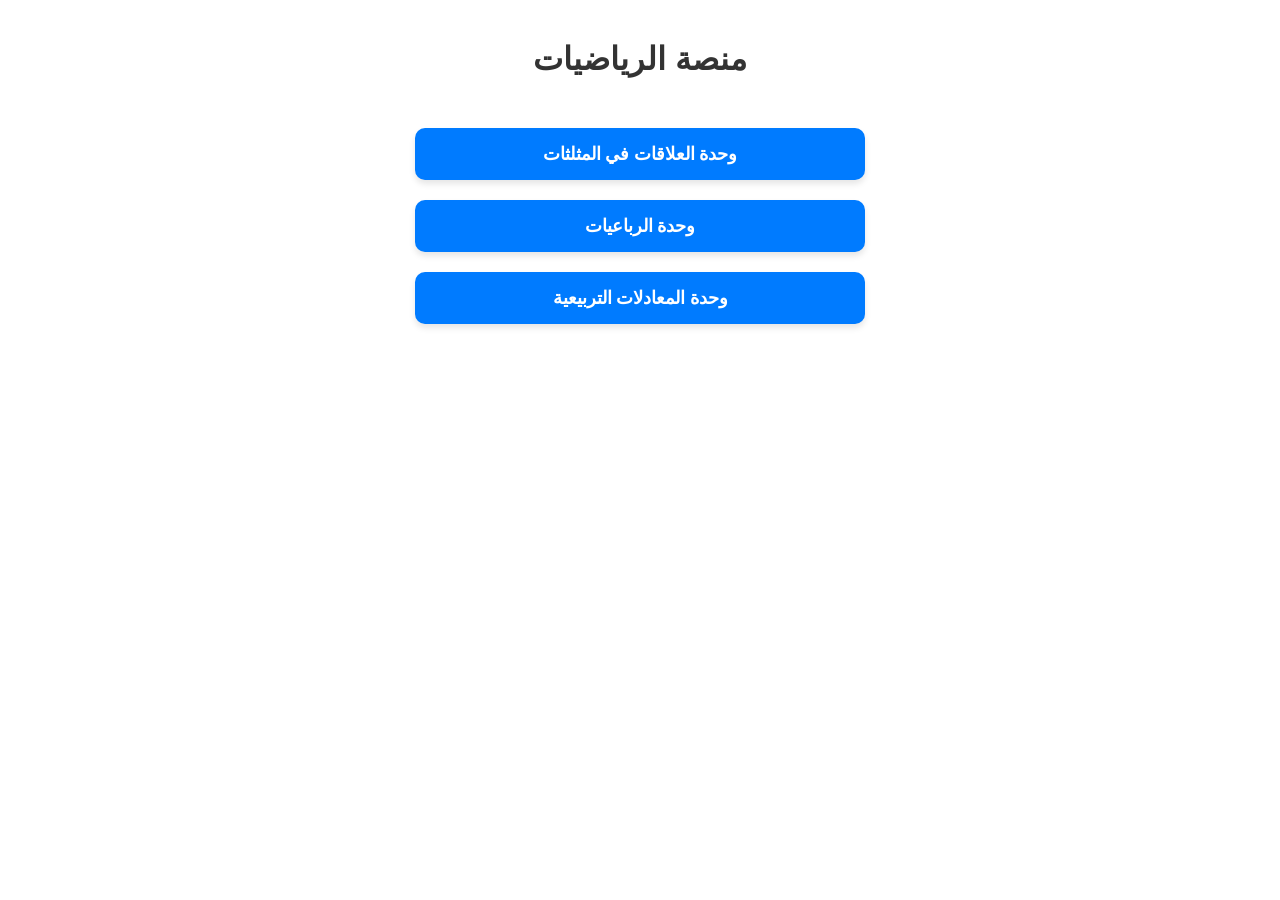
<file: index.html>
<!DOCTYPE html>
<html lang="ar" dir="rtl">
<head>
  <meta charset="UTF-8">
  <title>منصة الرياضيات</title>
  <link rel="stylesheet" href="lessons.css">
</head>

<body>

  <h1>منصة الرياضيات</h1>

  <div class="units">

    <a href="units/triangles.html" class="unit-btn">
      وحدة العلاقات في المثلثات
    </a>

    <a href="units/rhombus-lesson.html" class="unit-btn">
      وحدة الرباعيات
    </a>

    <a href="units/quadratic-solving.html" class="unit-btn">
      وحدة المعادلات التربيعية
    </a>

  </div>

</body>
</html>
</file>
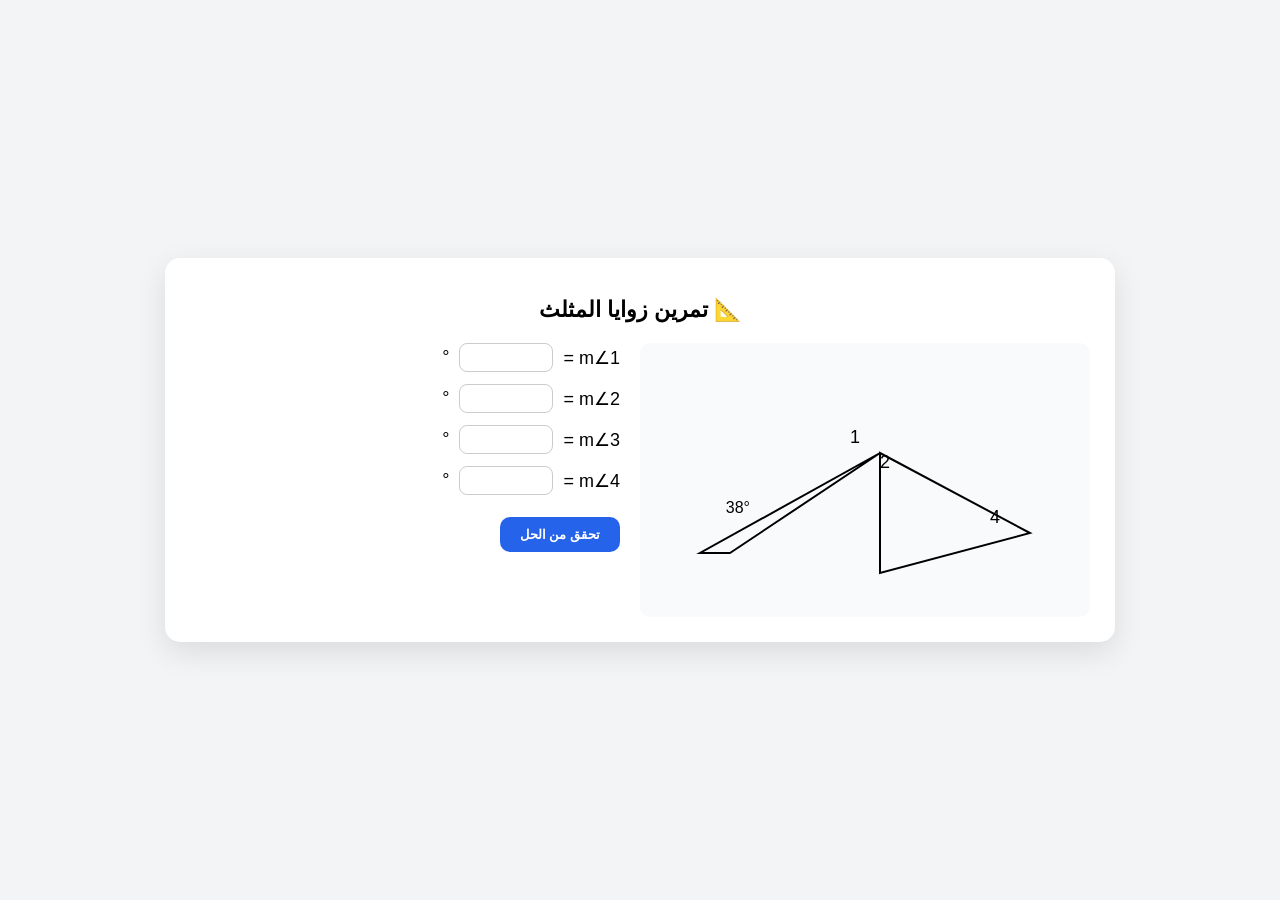
<file: Triangles -quizzes/ex11.html>
<!DOCTYPE html>
<html lang="ar" dir="rtl">
<head>
  <meta charset="UTF-8" />
  <meta name="viewport" content="width=device-width, initial-scale=1.0"/>
  <title>تمرين زوايا المثلث</title>

  <style>
    body {
      font-family: Arial;
      background: #f3f4f6;
      display: flex;
      justify-content: center;
      align-items: center;
      min-height: 100vh;
      margin: 0;
    }

    .card {
      background: white;
      padding: 25px;
      border-radius: 15px;
      width: 900px;
      box-shadow: 0 10px 30px rgba(0,0,0,0.1);
    }

    h1 {
      text-align: center;
      font-size: 22px;
      margin-bottom: 20px;
    }

    .container {
      display: flex;
      gap: 20px;
      flex-wrap: wrap;
    }

    .svg-box {
      flex: 1;
      min-width: 300px;
      background: #f9fafb;
      padding: 10px;
      border-radius: 10px;
    }

    .form {
      flex: 1;
      min-width: 250px;
    }

    .row {
      display: flex;
      align-items: center;
      gap: 10px;
      margin-bottom: 12px;
      font-size: 18px;
    }

    input {
      width: 80px;
      padding: 6px;
      border: 1px solid #ccc;
      border-radius: 8px;
      text-align: center;
    }

    button {
      margin-top: 10px;
      padding: 10px 20px;
      background: #2563eb;
      color: white;
      border: none;
      border-radius: 10px;
      cursor: pointer;
      font-weight: bold;
    }

    .result {
      margin-top: 15px;
      padding: 12px;
      border-radius: 10px;
      font-weight: bold;
      display: none;
    }

    .correct {
      background: #dcfce7;
      color: #166534;
    }

    .wrong {
      background: #fee2e2;
      color: #991b1b;
    }
  </style>
</head>

<body>

<div class="card">
  <h1>📐 تمرين زوايا المثلث</h1>

  <div class="container">

    <!-- SVG SHAPE -->
    <div class="svg-box">
      <svg width="400" height="250" viewBox="0 0 400 250">
        <path d="M50 200 L200 100 L20 200 Z" fill="none" stroke="black" stroke-width="2"/>
        <text x="70" y="160" font-size="16">38°</text>

        <path d="M200 100 L350 180 L200 220 Z" fill="none" stroke="black" stroke-width="2"/>

        <text x="180" y="90" font-size="18">1</text>
        <text x="210" y="115" font-size="18">2</text>
        <text x="320" y="170" font-size="18">4</text>
      </svg>
    </div>

    <!-- INPUTS -->
    <div class="form">

      <div class="row">
        <label>m∠1 =</label>
        <input id="a1" type="number">
        <span>°</span>
      </div>

      <div class="row">
        <label>m∠2 =</label>
        <input id="a2" type="number">
        <span>°</span>
      </div>

      <div class="row">
        <label>m∠3 =</label>
        <input id="a3" type="number">
        <span>°</span>
      </div>

      <div class="row">
        <label>m∠4 =</label>
        <input id="a4" type="number">
        <span>°</span>
      </div>

      <button onclick="checkAnswers()">تحقق من الحل</button>

      <div id="result" class="result"></div>

    </div>

  </div>
</div>

<script>
  function checkAnswers() {
    const correct = {
      a1: 52,
      a2: 128,
      a3: 142,
      a4: 38
    };

    const user = {
      a1: Number(document.getElementById("a1").value),
      a2: Number(document.getElementById("a2").value),
      a3: Number(document.getElementById("a3").value),
      a4: Number(document.getElementById("a4").value)
    };

    const isCorrect =
      user.a1 === correct.a1 &&
      user.a2 === correct.a2 &&
      user.a3 === correct.a3 &&
      user.a4 === correct.a4;

    const result = document.getElementById("result");
    result.style.display = "block";

    if (isCorrect) {
      result.className = "result correct";
      result.innerText = "✔ ممتاز! جميع الإجابات صحيحة";
    } else {
      result.className = "result wrong";
      result.innerText = "❌ هناك أخطاء، حاول مرة أخرى";
    }
  }
</script>

</body>
</html>
</file>
<file: lessons.css>
/* تنسيق العنوان الرئيسي في المنتصف */
h1 {
    text-align: center;
    color: #333;
    margin-top: 40px;
    font-family: 'Segoe UI', Tahoma, Geneva, Verdana, sans-serif;
}

/* تنسيق الحاوية لجعل الأزرار تترتب عمودياً ومتباعدة */
.units {
    display: flex;
    flex-direction: column;   /* جعل الوحدات تحت بعضها */
    align-items: center;       /* توسيط الأزرار في منتصف الشاشة */
    gap: 20px;                 /* 💡 هذه هي المسافة السحرية المتباعدة بين كل وحدة والأخرى */
    margin-top: 50px;
}

/* تنسيق الأزرار لجعل شكلها احترافي */
.unit-btn {
    display: block;
    width: 80%;                /* تحديد عرض الأزرار ليتناسب مع شاشات الكمبيوتر والتابلت */
    max-width: 400px;          /* الحد الأقصى لعرض الزر */
    text-decoration: none;     /* إزالة الخط الأزرق المزعج تحت الكلام */
    background-color: #007bff; /* لون خلفية أزرق جذاب للأزرار */
    color: white;              /* لون النص أبيض ناصع */
    padding: 15px 25px;        /* مساحة داخلية مريحة للزر */
    border-radius: 10px;       /* جعل حواف الأزرار دائرية وناعمة */
    text-align: center;        /* توسيط النص داخل الزر */
    font-size: 18px;
    font-weight: bold;
    box-shadow: 0 4px 6px rgba(0, 0, 0, 0.1); /* ظل خفيف يعطي عمقاً وتأثيراً ثلاثي الأبعاد */
    transition: all 0.3s ease; /* حركة ناعمة عند التفاعل مع الزر */
}

/* تأثير رائع عند تمرير الماوس فوق الزر */
.unit-btn:hover {
    background-color: #0056b3; /* تغيير اللون لأزرق داكن قليلاً */
    transform: translateY(-3px); /* رفع الزر قليلاً للأعلى لإعطاء إحساس بالتفاعل */
    box-shadow: 0 6px 12px rgba(0, 0, 0, 0.15); /* زيادة الظل أثناء الوقوف بالماوس */
}
</file>
